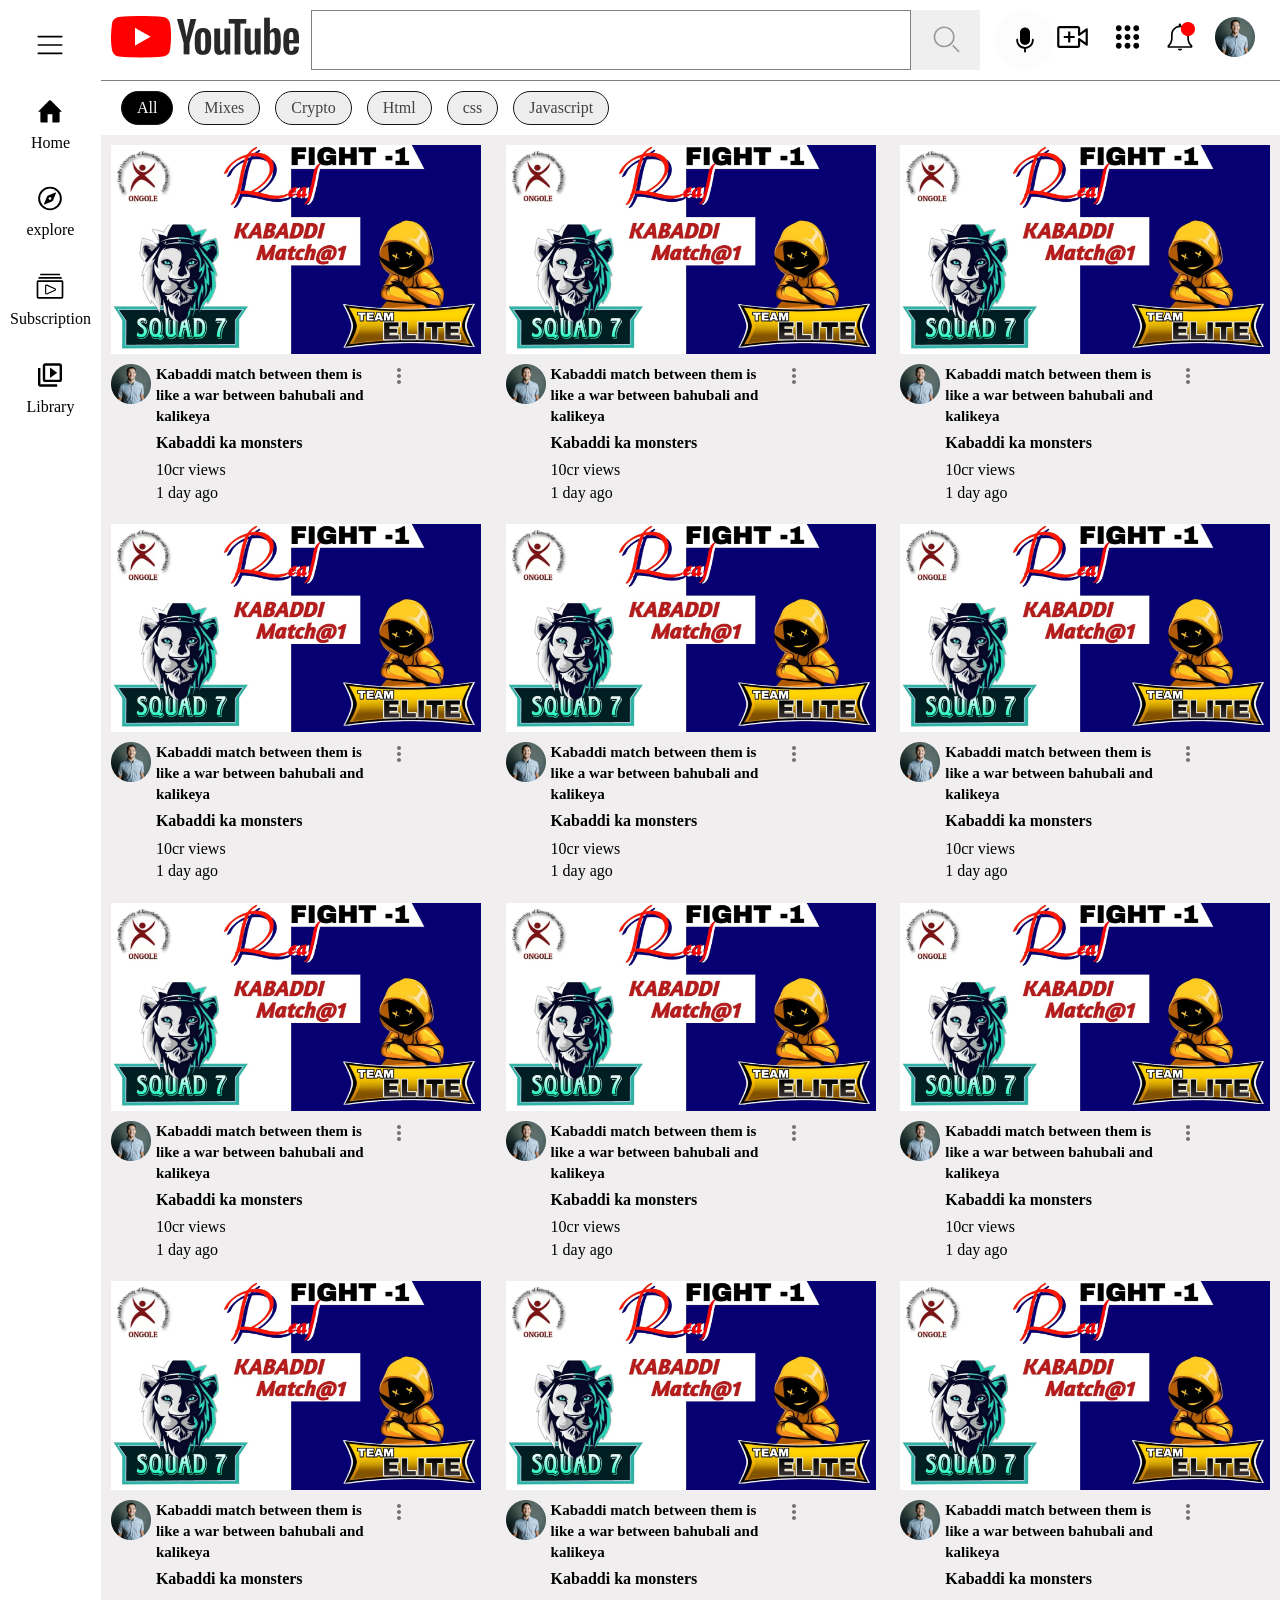
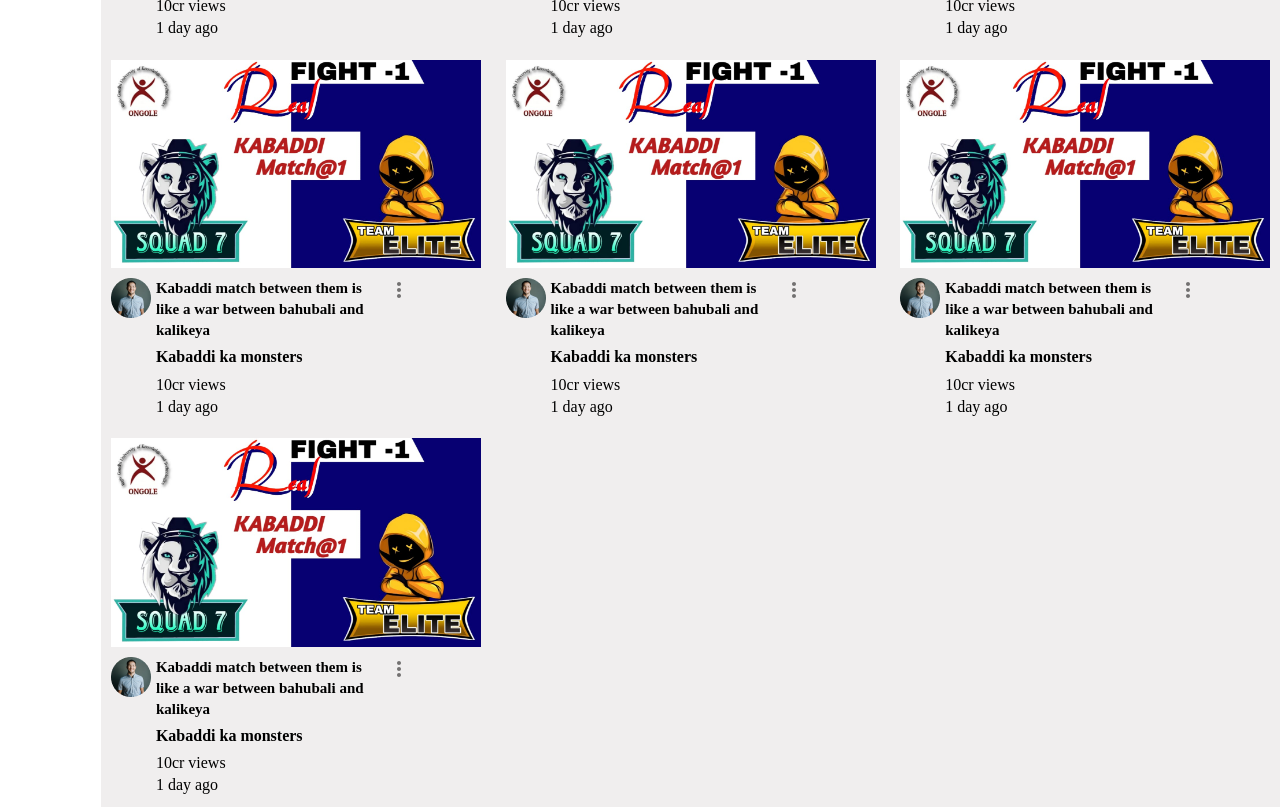
<file: youtube clone/index.html>
<!DOCTYPE html>
<html lang="en">
<head>
    <meta charset="UTF-8">
    <meta name="viewport" content="width=device-width, initial-scale=1.0">
    <title>Youtbe clone</title>
    <link rel="stylesheet" href="style.css">
</head>
<body>
    <div class="container">
        <aside>
            <div class="bars"><img src="images\bars.svg" alt=""></div>
            <div class="side-icons">
                <i>
                    <img src="images\home.svg" alt="">
                </i>
                <p>Home</p>
        
            </div>
            <div class="side-icons">
                <i>
                    <img src="images\compass.svg" alt="">
                </i>
                <p>explore</p>
                
            </div>
            <div class="side-icons">
                <i>
                    <img src="images\video-gallary.svg" alt="">
                </i>
                <p>Subscription</p>
                
            </div>
            <div class="side-icons">
                <i>
                    <img src="images\video-library.svg" alt="">
                </i>
                <p>Library</p>
                
            </div>
        
        </aside>
        <div class="main-container">
            <header>
                <nav>
                <div class="logo">
                    <img src="images\youtube-logo.png" alt="">
                </div>
                <div class="center-nav">
                    <div class="search">
                    <input type="text" />
                    <button>
                        <img src="images\search.svg" alt="">
                    </button>
                </div>
                <div class="mic">
                    <img src="images\mic.svg" alt="">
                </div>
                
                </div>
                <div class="side-nav">
                    <i>
                        <img src="images\video-add.svg" alt="video">
                    </i>
                    <i>
                        <img src="images\dot-grid.svg" alt="dots">
                    </i>
                    <i>
                        <img src="images\bell.svg" alt="bell">
                    </i>
                    <i>
                        <img src="images\avatar.png" alt="">
                    </i>
                    </div>
                    
                </nav>
                <div class="tags">
                <div class="tag dark"> All</div>
                <div class="tag light"> Mixes</div>
                <div class="tag light">Crypto</div>
                <div class="tag light">Html</div>
                <div class="tag light">css</div>
                <div class="tag light">Javascript</div>
            </div>
        </header>
        <main>
            <div class="card-container">
                <div class="card">
                    <img src="images\thumbnail.jpg" alt="" width="370px">
                
                <div class="avatar-content">
                    <div class="avatar">
                        <img src="images\avatar.png" alt="">
                    </div>
                    <div class="content">
                        <h3>Kabaddi match between them is like a war between bahubali and kalikeya</h3>
                        <p class="channel-name">Kabaddi ka monsters</p>
                        <div class="current-status">
                            <p>10cr views</p>
                            <p>1 day ago</p>
                        </div>
                    </div>
                    <div class="dots">
                        <img src="images\dots.svg" alt="">
                    </div>
                </div>

            </div>
            <div class="card">
                <img src="images\thumbnail.jpg" alt="" width="370px">
            
            <div class="avatar-content">
                <div class="avatar">
                    <img src="images\avatar.png" alt="">
                </div>
                <div class="content">
                    <h3>Kabaddi match between them is like a war between bahubali and kalikeya</h3>
                    <p class="channel-name">Kabaddi ka monsters</p>
                    <div class="current-status">
                        <p>10cr views</p>
                        <p>1 day ago</p>
                    </div>
                </div>
                <div class="dots">
                    <img src="images\dots.svg" alt="">
                </div>
            </div>

        </div>
        <div class="card">
            <img src="images\thumbnail.jpg" alt="" width="370px">
        
        <div class="avatar-content">
            <div class="avatar">
                <img src="images\avatar.png" alt="">
            </div>
            <div class="content">
                <h3>Kabaddi match between them is like a war between bahubali and kalikeya</h3>
                <p class="channel-name">Kabaddi ka monsters</p>
                <div class="current-status">
                    <p>10cr views</p>
                    <p>1 day ago</p>
                </div>
            </div>
            <div class="dots">
                <img src="images\dots.svg" alt="">
            </div>
        </div>

    </div>
    <div class="card">
        <img src="images\thumbnail.jpg" alt="" width="370px">
    
    <div class="avatar-content">
        <div class="avatar">
            <img src="images\avatar.png" alt="">
        </div>
        <div class="content">
            <h3>Kabaddi match between them is like a war between bahubali and kalikeya</h3>
            <p class="channel-name">Kabaddi ka monsters</p>
            <div class="current-status">
                <p>10cr views</p>
                <p>1 day ago</p>
            </div>
        </div>
        <div class="dots">
            <img src="images\dots.svg" alt="">
        </div>
    </div>

    </div>
    <div class="card">
        <img src="images\thumbnail.jpg" alt="" width="370px">
    
    <div class="avatar-content">
        <div class="avatar">
            <img src="images\avatar.png" alt="">
        </div>
        <div class="content">
            <h3>Kabaddi match between them is like a war between bahubali and kalikeya</h3>
            <p class="channel-name">Kabaddi ka monsters</p>
            <div class="current-status">
                <p>10cr views</p>
                <p>1 day ago</p>
            </div>
        </div>
        <div class="dots">
            <img src="images\dots.svg" alt="">
        </div>
    </div>

    </div>
    <div class="card">
        <img src="images\thumbnail.jpg" alt="" width="370px">
    
    <div class="avatar-content">
        <div class="avatar">
            <img src="images\avatar.png" alt="">
        </div>
        <div class="content">
            <h3>Kabaddi match between them is like a war between bahubali and kalikeya</h3>
            <p class="channel-name">Kabaddi ka monsters</p>
            <div class="current-status">
                <p>10cr views</p>
                <p>1 day ago</p>
            </div>
        </div>
        <div class="dots">
            <img src="images\dots.svg" alt="">
        </div>
    </div>

    </div>
    <div class="card">
        <img src="images\thumbnail.jpg" alt="" width="370px">
    
    <div class="avatar-content">
        <div class="avatar">
            <img src="images\avatar.png" alt="">
        </div>
        <div class="content">
            <h3>Kabaddi match between them is like a war between bahubali and kalikeya</h3>
            <p class="channel-name">Kabaddi ka monsters</p>
            <div class="current-status">
                <p>10cr views</p>
                <p>1 day ago</p>
            </div>
        </div>
        <div class="dots">
            <img src="images\dots.svg" alt="">
        </div>
    </div>

    </div>
    <div class="card">
        <img src="images\thumbnail.jpg" alt="" width="370px">
    
    <div class="avatar-content">
        <div class="avatar">
            <img src="images\avatar.png" alt="">
        </div>
        <div class="content">
            <h3>Kabaddi match between them is like a war between bahubali and kalikeya</h3>
            <p class="channel-name">Kabaddi ka monsters</p>
            <div class="current-status">
                <p>10cr views</p>
                <p>1 day ago</p>
            </div>
        </div>
        <div class="dots">
            <img src="images\dots.svg" alt="">
        </div>
    </div>

    </div>
    <div class="card">
        <img src="images\thumbnail.jpg" alt="" width="370px">
    
    <div class="avatar-content">
        <div class="avatar">
            <img src="images\avatar.png" alt="">
        </div>
        <div class="content">
            <h3>Kabaddi match between them is like a war between bahubali and kalikeya</h3>
            <p class="channel-name">Kabaddi ka monsters</p>
            <div class="current-status">
                <p>10cr views</p>
                <p>1 day ago</p>
            </div>
        </div>
        <div class="dots">
            <img src="images\dots.svg" alt="">
        </div>
    </div>

    </div>
    <div class="card">
        <img src="images\thumbnail.jpg" alt="" width="370px">
    
    <div class="avatar-content">
        <div class="avatar">
            <img src="images\avatar.png" alt="">
        </div>
        <div class="content">
            <h3>Kabaddi match between them is like a war between bahubali and kalikeya</h3>
            <p class="channel-name">Kabaddi ka monsters</p>
            <div class="current-status">
                <p>10cr views</p>
                <p>1 day ago</p>
            </div>
        </div>
        <div class="dots">
            <img src="images\dots.svg" alt="">
        </div>
    </div>

    </div>
    <div class="card">
        <img src="images\thumbnail.jpg" alt="" width="370px">
    
    <div class="avatar-content">
        <div class="avatar">
            <img src="images\avatar.png" alt="">
        </div>
        <div class="content">
            <h3>Kabaddi match between them is like a war between bahubali and kalikeya</h3>
            <p class="channel-name">Kabaddi ka monsters</p>
            <div class="current-status">
                <p>10cr views</p>
                <p>1 day ago</p>
            </div>
        </div>
        <div class="dots">
            <img src="images\dots.svg" alt="">
        </div>
    </div>

    </div>
    <div class="card">
        <img src="images\thumbnail.jpg" alt="" width="370px">
    
    <div class="avatar-content">
        <div class="avatar">
            <img src="images\avatar.png" alt="">
        </div>
        <div class="content">
            <h3>Kabaddi match between them is like a war between bahubali and kalikeya</h3>
            <p class="channel-name">Kabaddi ka monsters</p>
            <div class="current-status">
                <p>10cr views</p>
                <p>1 day ago</p>
            </div>
        </div>
        <div class="dots">
            <img src="images\dots.svg" alt="">
        </div>
    </div>

    </div>
    <div class="card">
        <img src="images\thumbnail.jpg" alt="" width="370px">
    
    <div class="avatar-content">
        <div class="avatar">
            <img src="images\avatar.png" alt="">
        </div>
        <div class="content">
            <h3>Kabaddi match between them is like a war between bahubali and kalikeya</h3>
            <p class="channel-name">Kabaddi ka monsters</p>
            <div class="current-status">
                <p>10cr views</p>
                <p>1 day ago</p>
            </div>
        </div>
        <div class="dots">
            <img src="images\dots.svg" alt="">
        </div>
    </div>

    </div>
    <div class="card">
        <img src="images\thumbnail.jpg" alt="" width="370px">
    
    <div class="avatar-content">
        <div class="avatar">
            <img src="images\avatar.png" alt="">
        </div>
        <div class="content">
            <h3>Kabaddi match between them is like a war between bahubali and kalikeya</h3>
            <p class="channel-name">Kabaddi ka monsters</p>
            <div class="current-status">
                <p>10cr views</p>
                <p>1 day ago</p>
            </div>
        </div>
        <div class="dots">
            <img src="images\dots.svg" alt="">
        </div>
    </div>

    </div>
    <div class="card">
        <img src="images\thumbnail.jpg" alt="" width="370px">
    
    <div class="avatar-content">
        <div class="avatar">
            <img src="images\avatar.png" alt="">
        </div>
        <div class="content">
            <h3>Kabaddi match between them is like a war between bahubali and kalikeya</h3>
            <p class="channel-name">Kabaddi ka monsters</p>
            <div class="current-status">
                <p>10cr views</p>
                <p>1 day ago</p>
            </div>
        </div>
        <div class="dots">
            <img src="images\dots.svg" alt="">
        </div>
    </div>

    </div>
    <div class="card">
        <img src="images\thumbnail.jpg" alt="" width="370px">
    
    <div class="avatar-content">
        <div class="avatar">
            <img src="images\avatar.png" alt="">
        </div>
        <div class="content">
            <h3>Kabaddi match between them is like a war between bahubali and kalikeya</h3>
            <p class="channel-name">Kabaddi ka monsters</p>
            <div class="current-status">
                <p>10cr views</p>
                <p>1 day ago</p>
            </div>
        </div>
        <div class="dots">
            <img src="images\dots.svg" alt="">
        </div>
    </div>

    </div>
            
        </div>
        </main>
        </div>
</div>
    
</body>
</html>
</file>
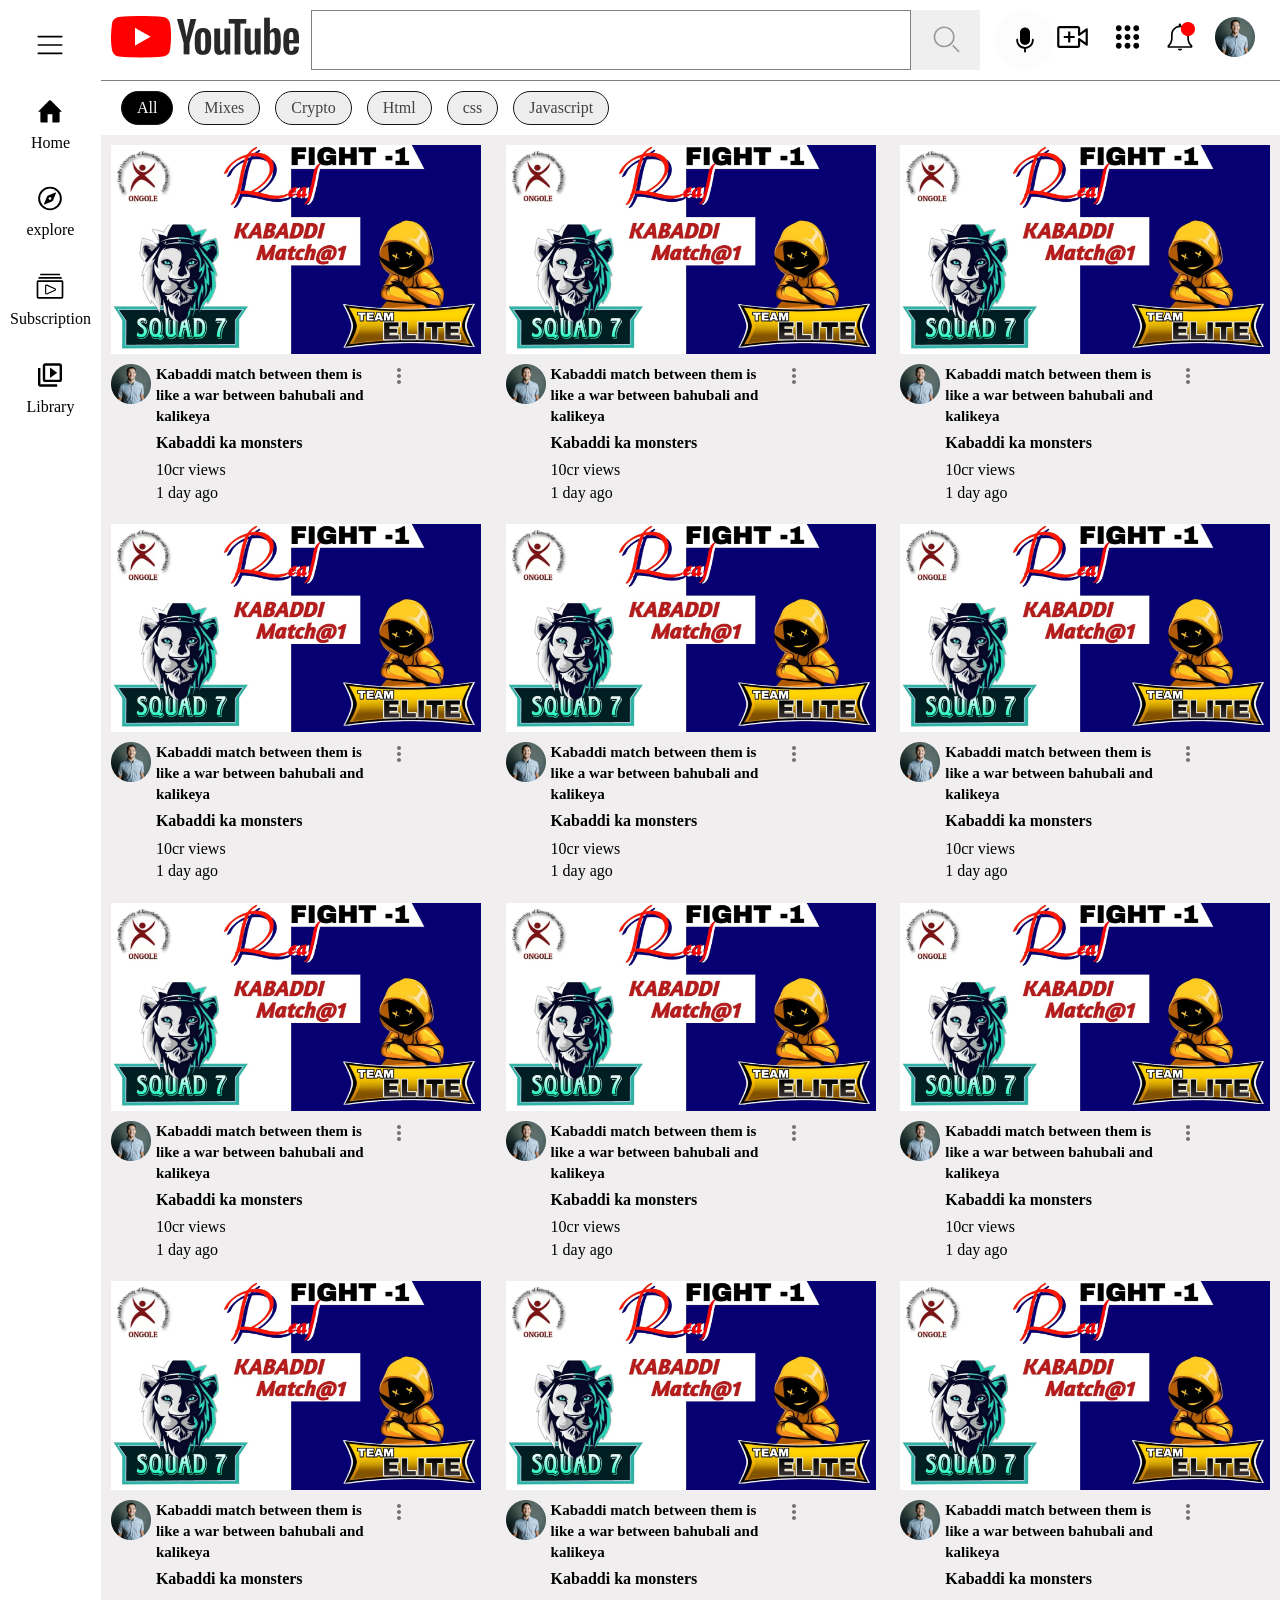
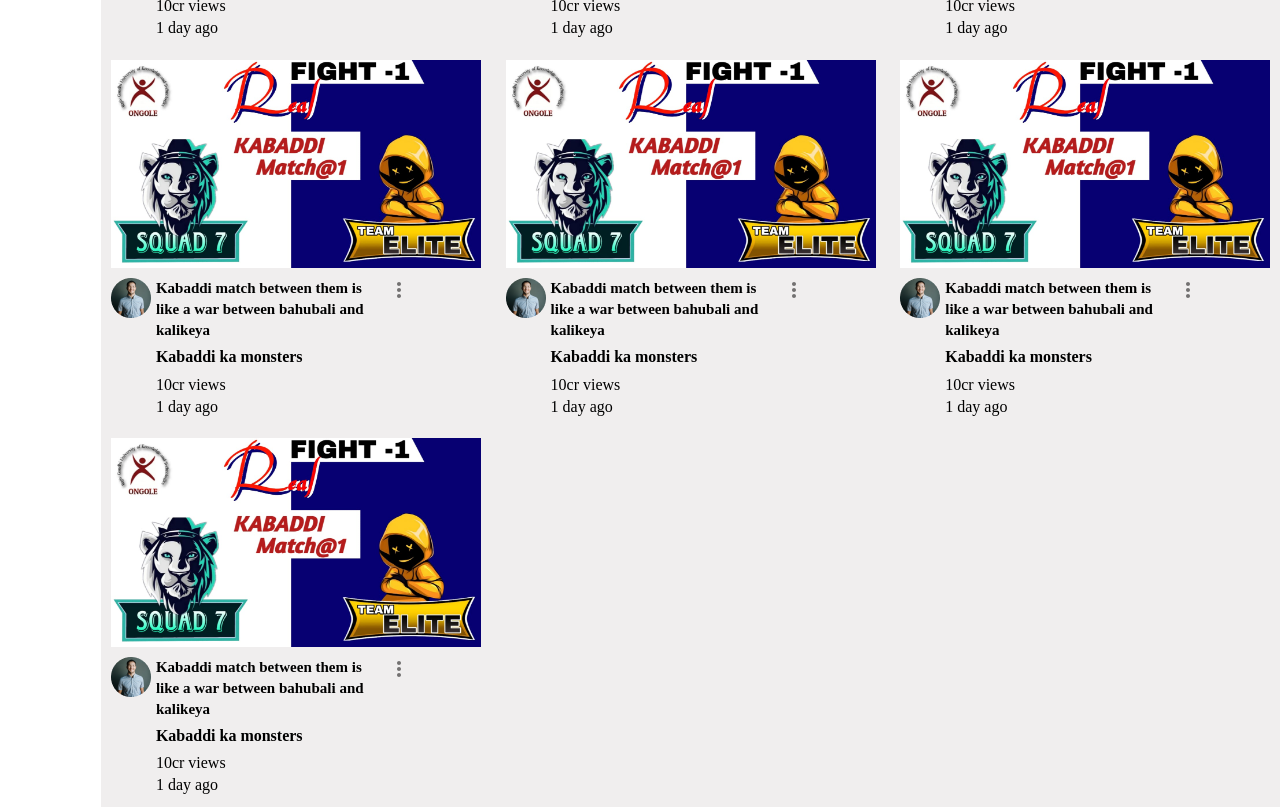
<file: youtube clone/check.html>
<!DOCTYPE html>
<html lang="en">
<head>
    <meta charset="UTF-8">
    <meta name="viewport" content="width=device-width, initial-scale=1.0">
    <title>Youtbe clone</title>
    <link rel="stylesheet" href="style.css">
</head>
<body>
    <div class="container">
        <aside>
            <div class="bars"><img src="images\bars.svg" alt=""></div>
            <div class="side-icons">
                <i>
                    <img src="images\home.svg" alt="">
                </i>
                <p>Home</p>
        
            </div>
            <div class="side-icons">
                <i>
                    <img src="images\compass.svg" alt="">
                </i>
                <p>explore</p>
                
            </div>
            <div class="side-icons">
                <i>
                    <img src="images\video-gallary.svg" alt="">
                </i>
                <p>Subscription</p>
                
            </div>
            <div class="side-icons">
                <i>
                    <img src="images\video-library.svg" alt="">
                </i>
                <p>Library</p>
                
            </div>
        
        </aside>
        <div class="main-container">
            <header>
                <nav>
                <div class="logo">
                    <img src="images\youtube-logo.png" alt="">
                </div>
                <div class="center-nav">
                    <div class="search">
                    <input type="text" />
                    <button>
                        <img src="images\search.svg" alt="">
                    </button>
                </div>
                <div class="mic">
                    <img src="images\mic.svg" alt="">
                </div>
                
                </div>
                <div class="side-nav">
                    <i>
                        <img src="images\video-add.svg" alt="video">
                    </i>
                    <i>
                        <img src="images\dot-grid.svg" alt="dots">
                    </i>
                    <i>
                        <img src="images\bell.svg" alt="bell">
                    </i>
                    <i>
                        <img src="images\avatar.png" alt="">
                    </i>
                    </div>
                    
                </nav>
                <div class="tags">
                <div class="tag dark"> All</div>
                <div class="tag light"> Mixes</div>
                <div class="tag light">Crypto</div>
                <div class="tag light">Html</div>
                <div class="tag light">css</div>
                <div class="tag light">Javascript</div>
            </div>
        </header>
        <main>
            <div class="card-container">
                <div class="card">
                    <img src="images\thumbnail.jpg" alt="" width="370px">
                
                <div class="avatar-content">
                    <div class="avatar">
                        <img src="images\avatar.png" alt="">
                    </div>
                    <div class="content">
                        <h3>Kabaddi match between them is like a war between bahubali and kalikeya</h3>
                        <p class="channel-name">Kabaddi ka monsters</p>
                        <div class="current-status">
                            <p>10cr views</p>
                            <p>1 day ago</p>
                        </div>
                    </div>
                    <div class="dots">
                        <img src="images\dots.svg" alt="">
                    </div>
                </div>

            </div>
            <div class="card">
                <img src="images\thumbnail.jpg" alt="" width="370px">
            
            <div class="avatar-content">
                <div class="avatar">
                    <img src="images\avatar.png" alt="">
                </div>
                <div class="content">
                    <h3>Kabaddi match between them is like a war between bahubali and kalikeya</h3>
                    <p class="channel-name">Kabaddi ka monsters</p>
                    <div class="current-status">
                        <p>10cr views</p>
                        <p>1 day ago</p>
                    </div>
                </div>
                <div class="dots">
                    <img src="images\dots.svg" alt="">
                </div>
            </div>

        </div>
        <div class="card">
            <img src="images\thumbnail.jpg" alt="" width="370px">
        
        <div class="avatar-content">
            <div class="avatar">
                <img src="images\avatar.png" alt="">
            </div>
            <div class="content">
                <h3>Kabaddi match between them is like a war between bahubali and kalikeya</h3>
                <p class="channel-name">Kabaddi ka monsters</p>
                <div class="current-status">
                    <p>10cr views</p>
                    <p>1 day ago</p>
                </div>
            </div>
            <div class="dots">
                <img src="images\dots.svg" alt="">
            </div>
        </div>

    </div>
    <div class="card">
        <img src="images\thumbnail.jpg" alt="" width="370px">
    
    <div class="avatar-content">
        <div class="avatar">
            <img src="images\avatar.png" alt="">
        </div>
        <div class="content">
            <h3>Kabaddi match between them is like a war between bahubali and kalikeya</h3>
            <p class="channel-name">Kabaddi ka monsters</p>
            <div class="current-status">
                <p>10cr views</p>
                <p>1 day ago</p>
            </div>
        </div>
        <div class="dots">
            <img src="images\dots.svg" alt="">
        </div>
    </div>

    </div>
    <div class="card">
        <img src="images\thumbnail.jpg" alt="" width="370px">
    
    <div class="avatar-content">
        <div class="avatar">
            <img src="images\avatar.png" alt="">
        </div>
        <div class="content">
            <h3>Kabaddi match between them is like a war between bahubali and kalikeya</h3>
            <p class="channel-name">Kabaddi ka monsters</p>
            <div class="current-status">
                <p>10cr views</p>
                <p>1 day ago</p>
            </div>
        </div>
        <div class="dots">
            <img src="images\dots.svg" alt="">
        </div>
    </div>

    </div>
    <div class="card">
        <img src="images\thumbnail.jpg" alt="" width="370px">
    
    <div class="avatar-content">
        <div class="avatar">
            <img src="images\avatar.png" alt="">
        </div>
        <div class="content">
            <h3>Kabaddi match between them is like a war between bahubali and kalikeya</h3>
            <p class="channel-name">Kabaddi ka monsters</p>
            <div class="current-status">
                <p>10cr views</p>
                <p>1 day ago</p>
            </div>
        </div>
        <div class="dots">
            <img src="images\dots.svg" alt="">
        </div>
    </div>

    </div>
    <div class="card">
        <img src="images\thumbnail.jpg" alt="" width="370px">
    
    <div class="avatar-content">
        <div class="avatar">
            <img src="images\avatar.png" alt="">
        </div>
        <div class="content">
            <h3>Kabaddi match between them is like a war between bahubali and kalikeya</h3>
            <p class="channel-name">Kabaddi ka monsters</p>
            <div class="current-status">
                <p>10cr views</p>
                <p>1 day ago</p>
            </div>
        </div>
        <div class="dots">
            <img src="images\dots.svg" alt="">
        </div>
    </div>

    </div>
    <div class="card">
        <img src="images\thumbnail.jpg" alt="" width="370px">
    
    <div class="avatar-content">
        <div class="avatar">
            <img src="images\avatar.png" alt="">
        </div>
        <div class="content">
            <h3>Kabaddi match between them is like a war between bahubali and kalikeya</h3>
            <p class="channel-name">Kabaddi ka monsters</p>
            <div class="current-status">
                <p>10cr views</p>
                <p>1 day ago</p>
            </div>
        </div>
        <div class="dots">
            <img src="images\dots.svg" alt="">
        </div>
    </div>

    </div>
    <div class="card">
        <img src="images\thumbnail.jpg" alt="" width="370px">
    
    <div class="avatar-content">
        <div class="avatar">
            <img src="images\avatar.png" alt="">
        </div>
        <div class="content">
            <h3>Kabaddi match between them is like a war between bahubali and kalikeya</h3>
            <p class="channel-name">Kabaddi ka monsters</p>
            <div class="current-status">
                <p>10cr views</p>
                <p>1 day ago</p>
            </div>
        </div>
        <div class="dots">
            <img src="images\dots.svg" alt="">
        </div>
    </div>

    </div>
    <div class="card">
        <img src="images\thumbnail.jpg" alt="" width="370px">
    
    <div class="avatar-content">
        <div class="avatar">
            <img src="images\avatar.png" alt="">
        </div>
        <div class="content">
            <h3>Kabaddi match between them is like a war between bahubali and kalikeya</h3>
            <p class="channel-name">Kabaddi ka monsters</p>
            <div class="current-status">
                <p>10cr views</p>
                <p>1 day ago</p>
            </div>
        </div>
        <div class="dots">
            <img src="images\dots.svg" alt="">
        </div>
    </div>

    </div>
    <div class="card">
        <img src="images\thumbnail.jpg" alt="" width="370px">
    
    <div class="avatar-content">
        <div class="avatar">
            <img src="images\avatar.png" alt="">
        </div>
        <div class="content">
            <h3>Kabaddi match between them is like a war between bahubali and kalikeya</h3>
            <p class="channel-name">Kabaddi ka monsters</p>
            <div class="current-status">
                <p>10cr views</p>
                <p>1 day ago</p>
            </div>
        </div>
        <div class="dots">
            <img src="images\dots.svg" alt="">
        </div>
    </div>

    </div>
    <div class="card">
        <img src="images\thumbnail.jpg" alt="" width="370px">
    
    <div class="avatar-content">
        <div class="avatar">
            <img src="images\avatar.png" alt="">
        </div>
        <div class="content">
            <h3>Kabaddi match between them is like a war between bahubali and kalikeya</h3>
            <p class="channel-name">Kabaddi ka monsters</p>
            <div class="current-status">
                <p>10cr views</p>
                <p>1 day ago</p>
            </div>
        </div>
        <div class="dots">
            <img src="images\dots.svg" alt="">
        </div>
    </div>

    </div>
    <div class="card">
        <img src="images\thumbnail.jpg" alt="" width="370px">
    
    <div class="avatar-content">
        <div class="avatar">
            <img src="images\avatar.png" alt="">
        </div>
        <div class="content">
            <h3>Kabaddi match between them is like a war between bahubali and kalikeya</h3>
            <p class="channel-name">Kabaddi ka monsters</p>
            <div class="current-status">
                <p>10cr views</p>
                <p>1 day ago</p>
            </div>
        </div>
        <div class="dots">
            <img src="images\dots.svg" alt="">
        </div>
    </div>

    </div>
    <div class="card">
        <img src="images\thumbnail.jpg" alt="" width="370px">
    
    <div class="avatar-content">
        <div class="avatar">
            <img src="images\avatar.png" alt="">
        </div>
        <div class="content">
            <h3>Kabaddi match between them is like a war between bahubali and kalikeya</h3>
            <p class="channel-name">Kabaddi ka monsters</p>
            <div class="current-status">
                <p>10cr views</p>
                <p>1 day ago</p>
            </div>
        </div>
        <div class="dots">
            <img src="images\dots.svg" alt="">
        </div>
    </div>

    </div>
    <div class="card">
        <img src="images\thumbnail.jpg" alt="" width="370px">
    
    <div class="avatar-content">
        <div class="avatar">
            <img src="images\avatar.png" alt="">
        </div>
        <div class="content">
            <h3>Kabaddi match between them is like a war between bahubali and kalikeya</h3>
            <p class="channel-name">Kabaddi ka monsters</p>
            <div class="current-status">
                <p>10cr views</p>
                <p>1 day ago</p>
            </div>
        </div>
        <div class="dots">
            <img src="images\dots.svg" alt="">
        </div>
    </div>

    </div>
    <div class="card">
        <img src="images\thumbnail.jpg" alt="" width="370px">
    
    <div class="avatar-content">
        <div class="avatar">
            <img src="images\avatar.png" alt="">
        </div>
        <div class="content">
            <h3>Kabaddi match between them is like a war between bahubali and kalikeya</h3>
            <p class="channel-name">Kabaddi ka monsters</p>
            <div class="current-status">
                <p>10cr views</p>
                <p>1 day ago</p>
            </div>
        </div>
        <div class="dots">
            <img src="images\dots.svg" alt="">
        </div>
    </div>

    </div>
            
        </div>
        </main>
        </div>
</div>
    
</body>
</html>
</file>
<file: youtube clone/style.css>
*{
    margin:0;
    padding:0;
    box-sizing:border-box;
}
html,body{
    font-family:cursive;
    font-weight:300;
    line-height:1.4;
    scroll-behavior:smooth;
}
nav{
    display:flex;
    justify-content:space-between;
    align-items:center;
    padding:10px;

}
.logo{
    width:200px;
    height:auto;
    padding-right:10px;
}
.center-nav{
    display:flex;
    
}
.search{
    display:flex;
}
.search input{
    min-width:600px;
    padding:10px 20px;
    border:0.5px solid grey;

}
.search button{
    border:none;
    padding:10px 20px;
    
}
.mic{
    padding:15px;
    border-radius:50%;
    background-color: rgb(252, 252, 252);
    display:grid;
    place-items:center;
    margin-left:15px;

}
.mic img{
    width:30px;
}
.side-nav{
    display:flex;
    align-items:center;
    justify-content:center;
    gap:20px;
    margin-right:20px;
}
.tags{
    display:flex;
    padding:10px 20px;
    gap:15px;
    border-top:1px solid grey;
}
.tag{
    padding:5px 15px;
    border-radius:20px;
    border:1px solid rgb(22,22,22);
}
.dark{
    background-color:black;
    color:white;
}
.light{
    background-color: rgb(238, 238, 238);
    color:rgb(67,67,67);
}
aside{
    padding:10px;
    display:flex;
    flex-direction:column;
    align-items:center;
    gap:30px;
}
.container{
    display:flex;
   
}
.side-icons{
    display:flex;
    flex-direction:column;
    align-items:center;
    justify-content:center;

}
.side-icons img{
    width:30px;
}
.bars{
    margin-top:20px;
}
.main-container{
    width:100%;
}
main{
    min-height:100vh;
    background-color:rgb(240,238,238);
}
.card-container{
    display:grid;
    grid-template-columns: repeat(auto-fit,minmax(320px,1fr));
    
}
.card{
    padding:10px;
    max-width:320px;
    display:flex;
    flex-direction:column;
    transition: 0.3s ease-in-out;

   

}
.card:hover{
    box-shadow:5px 5px 5px rgba(1,1,1,0.05);
    transition:0.2s ease-in-out;
    transform: scale(1.05);

    
    
}
.avatar-content{
    padding-top:10px;
    display:flex;
    gap:5px;

}
.card h3{
    font-size:15px;
}
.content{
    display:flex;
    flex-direction: column;
    gap:5px;
}
.channel-name{
    font-size:16px;
    font-weight:bold;
}
.content-status{
    display:flex;
    font-size:14px;
    gap:10px;
}
</file>
